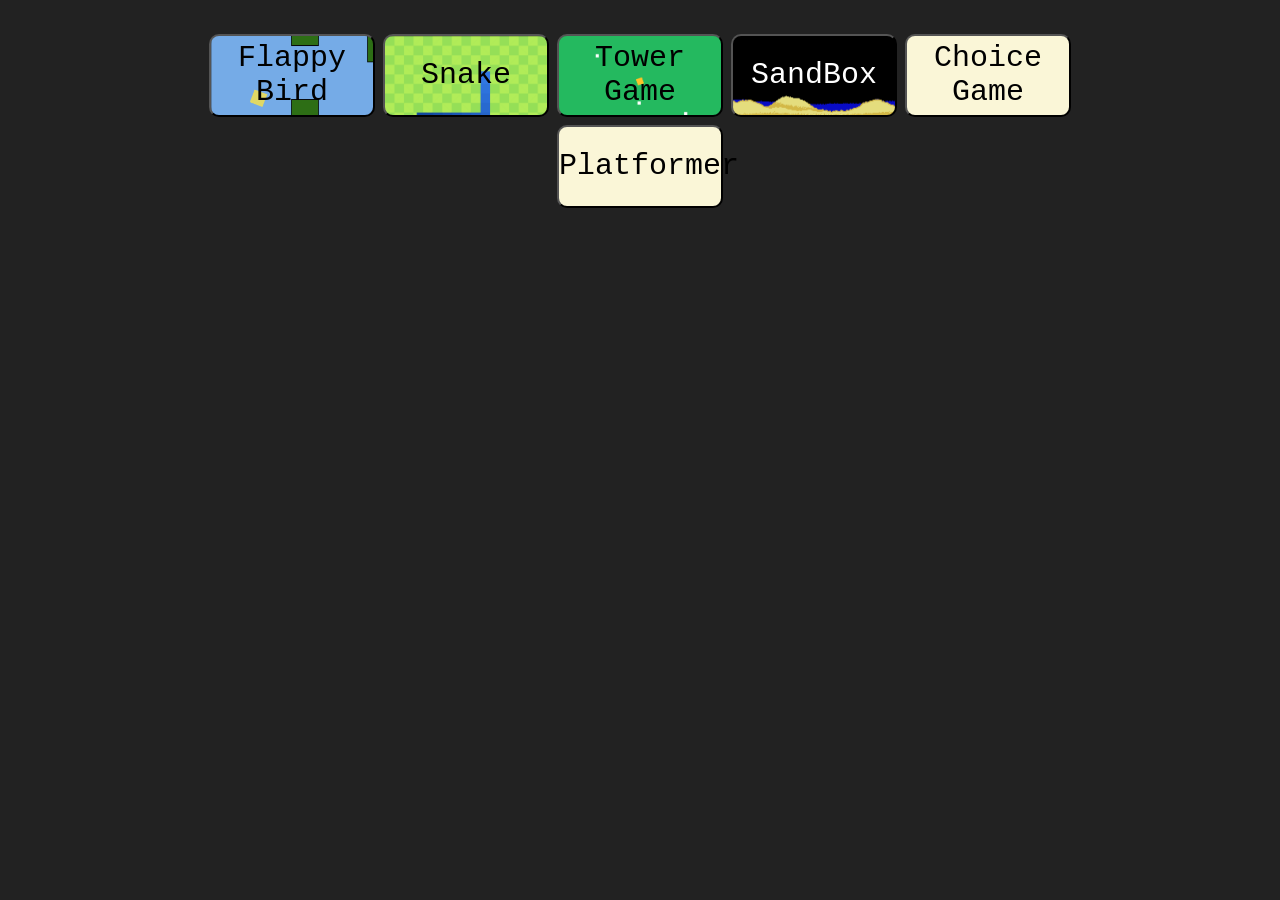
<file: index.html>
<!DOCTYPE html>
<html>
    <head>
        <meta charset="UTF-8">
        <title>Games</title>
        <link rel="stylesheet" href="style.css">
    </head>
    <body>
        <div class="container">
            <a href="FlappyBird/index.html"><button id="flappy-bird" class="game">Flappy Bird</button></a>
            <a href="Snake/index.html"><button id="snake" class="game">Snake</button></a>
            <a href="TowerGame/index.html"><button id="tower-game" class="game">Tower Game</button></a>
            <a href="SandBox/index.html"><button id="sandbox" class="game">SandBox</button></a>
            <a href="ChoiceGame/index.html"><button id="choice-game" class="game">Choice Game</button></a>
            <a href="Platformer/index.html"><button id="platformer" class="game">Platformer</button></a>
        </div>
    </body>
</html>
</file>
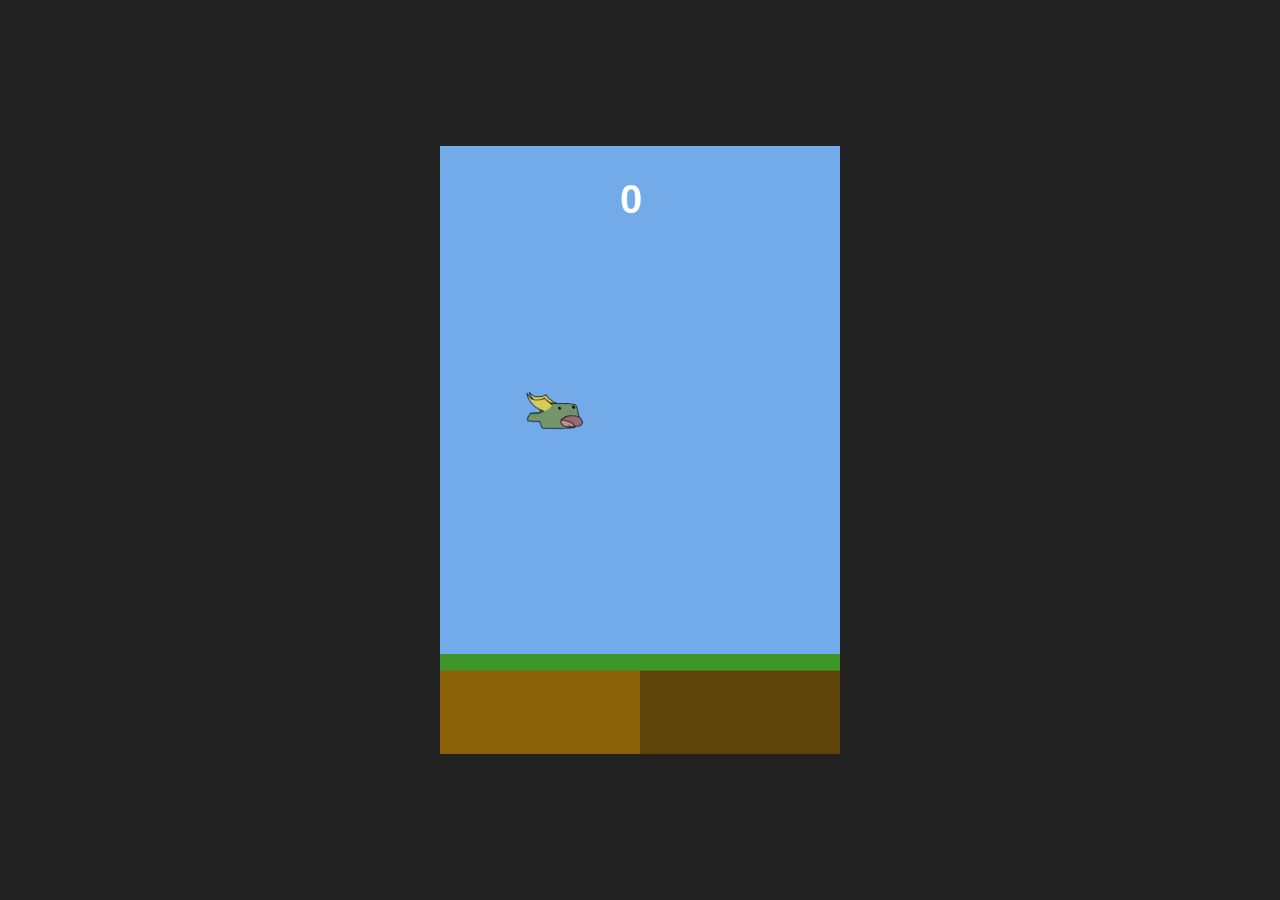
<file: FlappyBird/index.html>
<!DOCTYPE html>
<html>
    <head>
        <meta charset="UTF-8">
        <title>Flappy Bird</title>
        <link rel="stylesheet" href="style.css">
        <script src="main.js" defer></script>
    </head>
    <body>
        <canvas id="canvas" width="600"></canvas>
    </body>
</html>
</file>
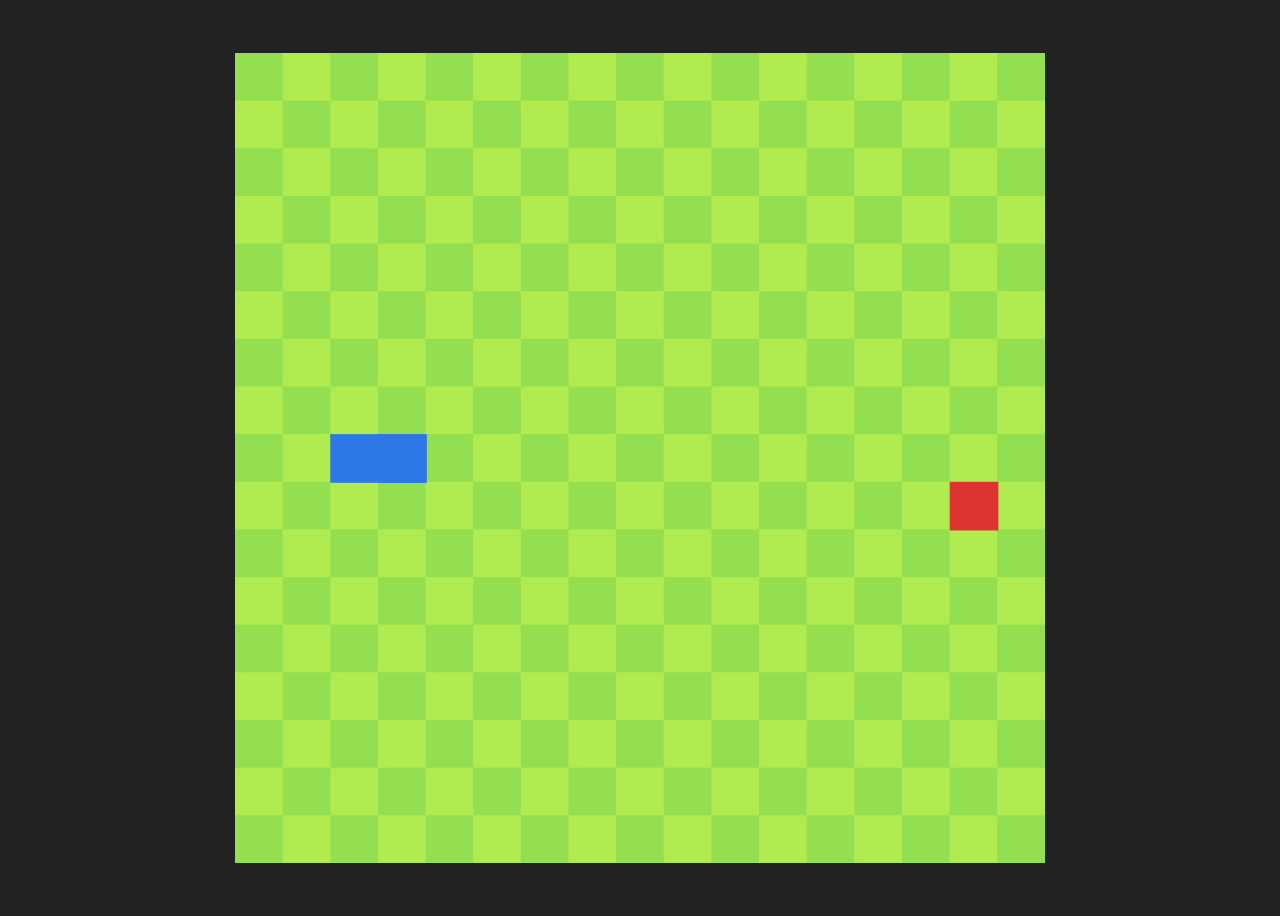
<file: Snake/index.html>
<!DOCTYPE html>
<html>
    <head>
        <meta charset="UTF-8">
        <title>Snake</title>
        <link rel="stylesheet" href="style.css">
        <script src="main.js" defer></script>
    </head>
    <body>
        <div id="canvas-container">
            <canvas id="canvas"></canvas>
        </div>
    </body>
</html>
</file>
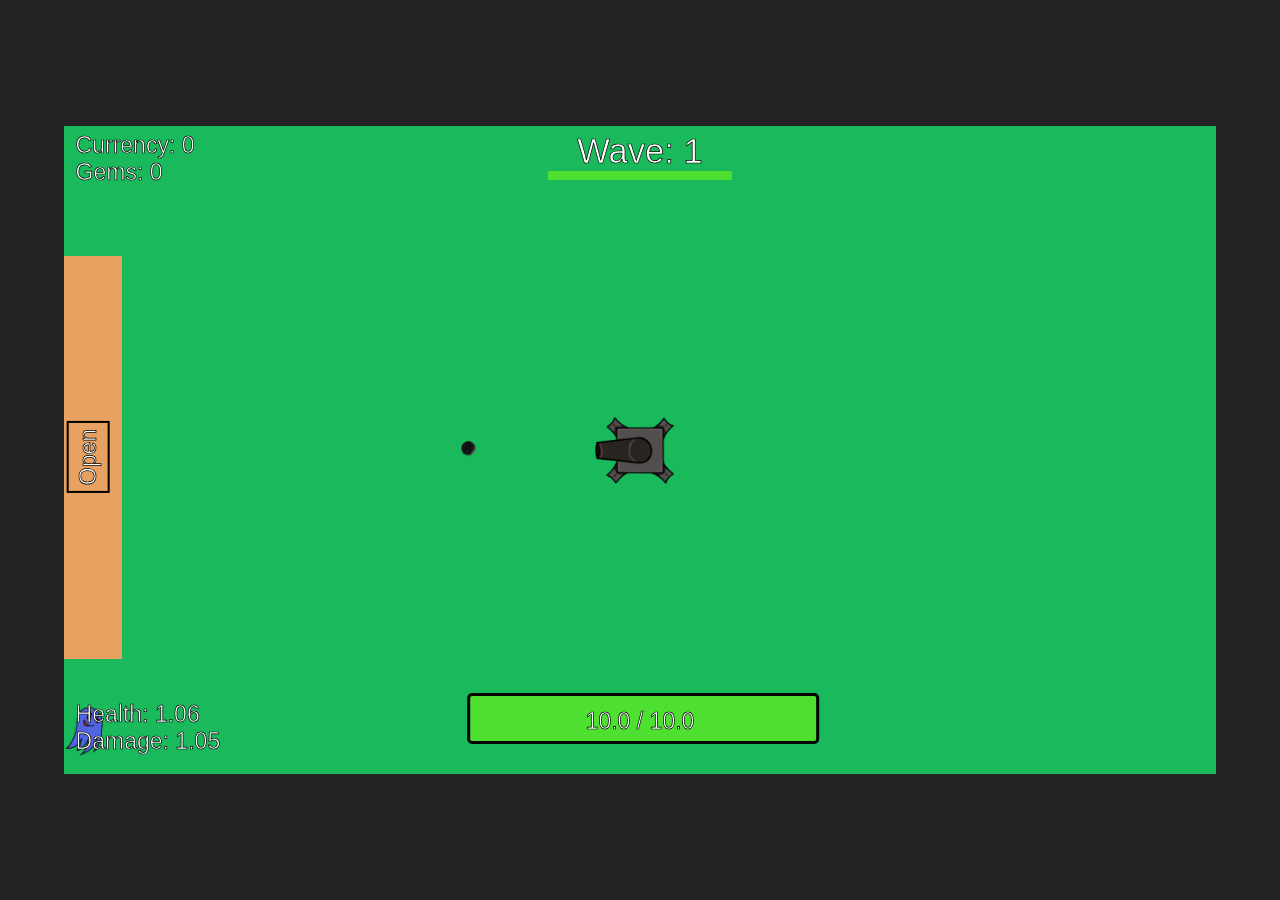
<file: TowerGame/index.html>
<!DOCTYPE html>
<html>
    <head>
        <meta charset="UTF-8">
        <title>Tower Rouge Like!</title>
        <link rel="stylesheet" href="style.css">
        <link rel="stylesheet" href="game-ui.css">
        <script type="module" src="main.js" defer></script>
    </head>
    <body>
        <div id="game-container">
            <canvas id="canvas"></canvas>
            
            <div id="game-ui-container">
                <div id="values-container">
                    <span id="currency-text">Currency: 0</span>
                    <span id="gems-text">Gems: 0</span>
                </div>

                <div id="wave-info-container">
                    <span id="wave-text">Wave: 1</span>
                    <div id="wave-progress-bar"></div>
                </div>

                <div id=enemy-info-container>
                    <span id="enemy-health-text">Health: 1</span>
                    <span id="enemy-damage-text">Damage: 1</span>
                </div>

                <div id="health-bar-container">
                    <div id="tower-health-background-bar"></div>
                    <div id="tower-health-bar"></div>
                    <span id="tower-health-text">100 / 100</span>
                </div>

                <div id="tower-upgrades-menu">
                    <span id="tower-upgrades-open-close">Open</span>
                    <div id="tower-upgrades-container">
                        <div class="upgrade" id="tower-attack-speed-upgrade">
                            <span>Attack Speed</span>
                            <span class="upgrade-value">1</span>
                            <span class="buy-button">1C</span>
                        </div>
                        <div class="upgrade" id="tower-damage-upgrade">
                            <span>Damage</span>
                            <span class="upgrade-value">1</span>
                            <span class="buy-button">1C</span>
                        </div>
                        <div class="upgrade" id="tower-regeneration-upgrade">
                            <span>Regeneration</span>
                            <span class="upgrade-value">1</span>
                            <span class="buy-button">1C</span>
                        </div>
                        <div class="upgrade" id="tower-max-health-upgrade">
                            <span>Max Health</span>
                            <span class="upgrade-value">101</span>
                            <span class="buy-button">1C</span>
                        </div>
                    </div>
                </div>
            </div>
        </div>
    </body>
</html>
</file>
<file: style.css>
body {
    display: flex;

    margin: 30px;

    background-color: #222;

    justify-content: center;

    user-select: none;
}

.container {
    width: 80vw;

    flex-direction: row;
    /* place-items: center; */
    justify-content: center;
    display: flex;

    flex-wrap: wrap;
}

.game {
    transition: filter 0.2s ease, width 0.2s ease, height 0.2s ease, margin 0.2s ease;
    
    width: 13vw;
    height: auto;

    aspect-ratio: 2;

    object-fit: contain;

    margin: 0.3vw;
    padding: 0.3px;

    background-color: rgb(250, 246, 215);
    border-radius: 10px;
    border-color: #000;

    font-size: 30px;
    font-family:'Courier New', Courier, monospace;
}

.game:hover {
    background-color: rgb(221, 215, 169);
    filter: brightness(0.7);
    width: 12.5vw;
    
    margin-left: 0.5vw;
    margin-right: 0.5vw;
}

#sandbox {
    background-image: url('SandBox/background.png');
    background-size: cover;
    background-position: center;

    color: rgb(255, 255, 255);
}

#snake {
    background-image: url("Snake/background.png");
    background-size: cover;
}

#tower-game {
    background-image: url("TowerGame/background.png");
    background-size: cover;
}

#flappy-bird {
    background-image: url(FlappyBird/background.png);
    background-size: cover;
}
</file>
<file: FlappyBird/style.css>
body {
    display: grid;

    margin: 0;
    padding: 0;
    overflow: hidden;

    height: 100vh;

    justify-content: center;
    align-items: center;

    background-color: #222;
}

#canvas {
    background: #73aae9;

    width: 31.25vw;
    height: auto;

    aspect-ratio: 600 / 911;

    object-fit: contain;
}
</file>
<file: Snake/style.css>
:root {
    --pc: #94df4f;
    --sc: #b0ec4f;
}

body {
    height: 100vh;

    overflow: hidden;
    place-items: center;
    align-items: center;
    display: grid;

    background-color: #222;
}

#canvas-container {
    container-type: size;

    width: auto;
    height: 90vh;

    max-width: 90vw;
    max-height: 90vw;

    aspect-ratio: 1;

    object-fit: contain;
}

#canvas {
    width: 100%;
    height: 100%;

    --hgs: calc(100cqw / 17);
    --gs: calc(var(--hgs) * 2);

    background-color: var(--pc);
    background-image: 
        linear-gradient(45deg, var(--sc) 25%, transparent 25%), 
        linear-gradient(-45deg, var(--sc) 25%, transparent 25%), 
        linear-gradient(45deg, transparent 75%, var(--sc) 75%), 
        linear-gradient(-45deg, transparent 75%, var(--sc) 75%);
    
    background-size: var(--gs) var(--gs);
    background-position: 0 0, 0 var(--hgs), var(--hgs) calc(-1 * var(--hgs)), calc(-1 * var(--hgs)) 0px;
}
</file>
<file: TowerGame/style.css>
body {
    margin: 0px;
    padding: 0px;
    
    height: 100vh;

    overflow: hidden;
    
    display: grid;
    align-items: center;
    justify-content: center;
    user-select: none;

    background-color: #222;
}

#game-container {
    position: relative;
    overflow: clip;

    container-type: size;

    width: 90vw;
    height: auto;

    max-width: calc(1600vh / 9);

    aspect-ratio: 16 / 9;
}

#canvas {
    display: block;
    background-color: rgb(25, 185, 92);

    padding: 0;
    margin: auto 0;

    width: 100%;
    height: 100%;

    /* image-rendering: pixelated; */
    /* image-rendering: crisp-edges; */
}
</file>
<file: TowerGame/game-ui.css>
.upgrade {    
    display: grid;

    justify-content: center;
    justify-items: center;

    width: 15cqw;
    height: 6cqw;

    margin: 0.3cqw;

    font-family: 'Lilita One', 'Arial Black', sans-serif;
    font-size: 1.4cqw;
    color: white;
    -webkit-text-stroke: 0.060cqw black;

    background-color: rgb(77, 77, 175);
}

.buy-button {
    position: relative;
    display: grid;

    text-align: center;
    align-content: center;

    width: 14cqw;
    height: 1cqw;

    bottom: 0%;

    padding: 0.3cqw;

    background-color: #666262;
    border: solid;
    border-color: black;;
}

.affordable {
    background-color: #4ee031;
}

#values-container {
    position: absolute;
    display: grid;

    top: 1%;
    left: 1%;
}

#currency-text {
    position: relative;

    font-family: 'Lilita One', 'Arial Black', sans-serif;
    font-size: 2cqw;
    color: white;
    -webkit-text-stroke: 0.060cqw black;
}

#gems-text {
    position: relative;

    font-family: 'Lilita One', 'Arial Black', sans-serif;
    font-size: 2cqw;
    color: white;
    -webkit-text-stroke: 0.060cqw black;
}

#tower-health-bar {
    --width-scale: 1;

    position: absolute;

    left: 50%;
    bottom: 4.6%;
    transform: translate(-15cqw);
    
    width: calc(30cqw * var(--width-scale));
    height: 7cqh;

    background-color: #4ee031;
    border: solid;
    border-radius: 5px;

    display: grid;

    justify-content: center;
    align-items: center;
}

#tower-health-background-bar {
    position: absolute;

    left: 50%;
    bottom: 5%;
    transform: translate(-50%);

    width: 30cqw;
    height: 7cqh;

    background-color: #777777;
}

#tower-health-text {
    position: absolute;

    left: 50%;
    bottom: 6%;
    transform: translate(-50%);

    font-family: 'Lilita One', 'Arial Black', sans-serif;
    font-size: 2cqw;
    color: white;
    -webkit-text-stroke: 0.060cqw black;
}

#tower-upgrades-menu {
    --x-offset: 1;

    overflow: clip;

    position: absolute;

    transition: left ease 0.2s;

    left: calc(-20% * var(--x-offset));
    top: 20%;

    width: 25cqw;
    height: 35cqw;

    background-color: #e7a160;
}

#tower-upgrades-container {
    overflow-y: auto;
    scrollbar-width: none;

    height: 35cqw;
}

#tower-upgrades-open-close {
    position: absolute;
    
    transform: translate(0, -50%) rotate(-90deg);

    left: 76%;
    top: 50%;

    padding: 0.5cqw;

    font-family: 'Lilita One', 'Arial Black', sans-serif;
    font-size: 2cqw;
    color: white;
    -webkit-text-stroke: 0.060cqw black;

    background-color: if(
        style(--x-offset: 1): #51c5c5;
        else: #ad2525;
    );
    border: solid;
    border-color: black;
    border-width: 0.2cqw;
}

#wave-info-container {
    position: absolute;
    display: grid;

    justify-items: center;

    left: 50%;
    top: 1%;
    transform: translate(-50%);
}

#wave-text {
    position: relative;

    font-family: 'Lilita One', 'Arial Black', sans-serif;
    font-size: 3cqw;
    color: white;
    -webkit-text-stroke: 0.060cqw black;
}

#wave-progress-bar {
    --width-scale: 1;

    transition: width 0.5s ease, background-color 0.5s ease;
    
    position: relative;

    width: calc(20cqw * var(--width-scale));
    height: 0.7cqw;

    background-color: #4ee031;
    /* background-color: color-mix(in oklab, #4ee031, #cc2424 calc(100% - var(--width-scale) * 100%)); */
}

#enemy-info-container {
    position: absolute;
    display: grid;

    bottom: 3%;
    left: 1%;
}

#enemy-health-text {
    position: relative;

    font-family: 'Lilita One', 'Arial Black', sans-serif;
    font-size: 2cqw;
    color: white;
    -webkit-text-stroke: 0.060cqw black;
}

#enemy-damage-text {
    position: relative;

    font-family: 'Lilita One', 'Arial Black', sans-serif;
    font-size: 2cqw;
    color: white;
    -webkit-text-stroke: 0.060cqw black;
}
</file>
